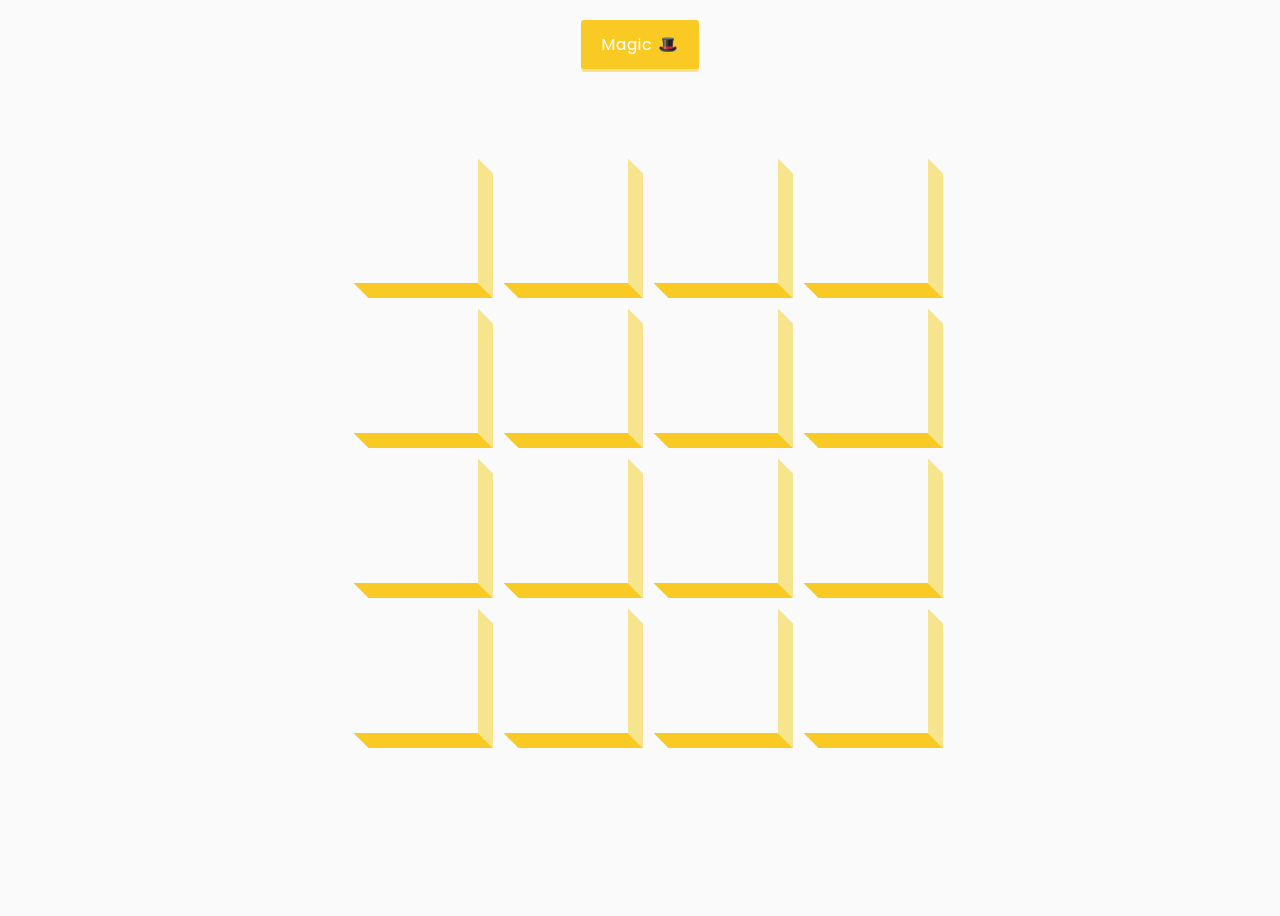
<file: 3d-background-boxes/index.html>
<!DOCTYPE html>
<html lang="en">
  <head>
    <meta charset="UTF-8" />
    <meta name="viewport" content="width=device-width, initial-scale=1.0" />
    <link
      rel="stylesheet"
      href="https://cdnjs.cloudflare.com/ajax/libs/font-awesome/5.14.0/css/all.min.css"
      integrity="sha512-1PKOgIY59xJ8Co8+NE6FZ+LOAZKjy+KY8iq0G4B3CyeY6wYHN3yt9PW0XpSriVlkMXe40PTKnXrLnZ9+fkDaog=="
      crossorigin="anonymous"
    />
    <link rel="stylesheet" href="style.css" />
    <title>3D Boxes Background</title>
  </head>
  <body>
    <button id="btn" class="magic">Magic 🎩</button>
    <div id="boxes" class="boxes big"></div>
    <script src="script.js"></script>
  </body>
</html>
</file>
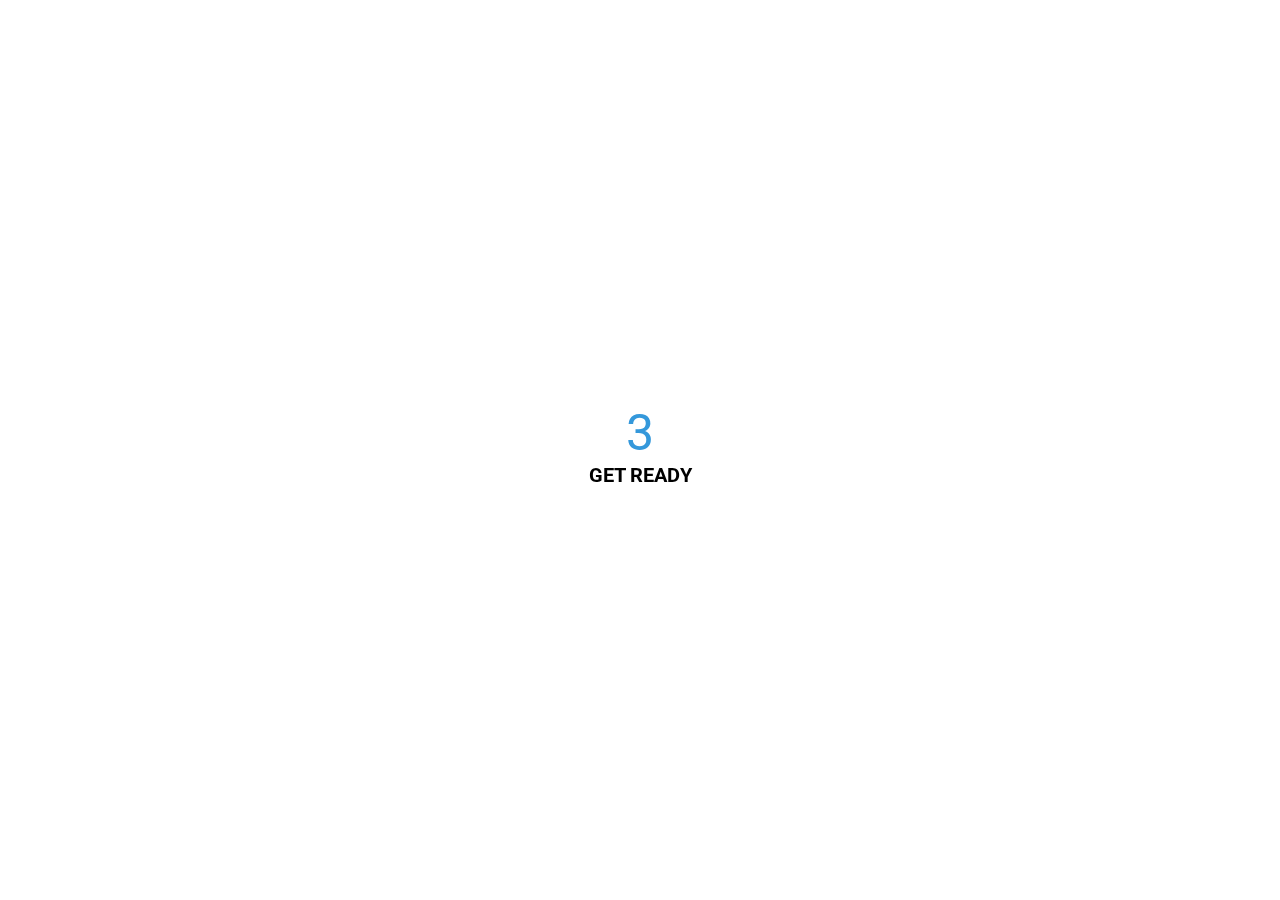
<file: animated-countdown/index.html>
<!DOCTYPE html>
<html lang="en">
  <head>
    <meta charset="UTF-8" />
    <meta name="viewport" content="width=device-width, initial-scale=1.0" />
    <link rel="stylesheet" href="style.css" />
    <title>Animated Countdown</title>
  </head>
  <body>
    <div class="counter">
      <div class="nums">
        <span class="in">3</span>
        <span>2</span>
        <span>1</span>
        <span>0</span>
      </div>
      <h4>Get Ready</h4>
    </div>

    <div class="final">
      <h1>GO</h1>
      <button id="replay">
        <span>Replay</span>
      </button>
    </div>
    <script src="script.js"></script>
  </body>
</html>
</file>
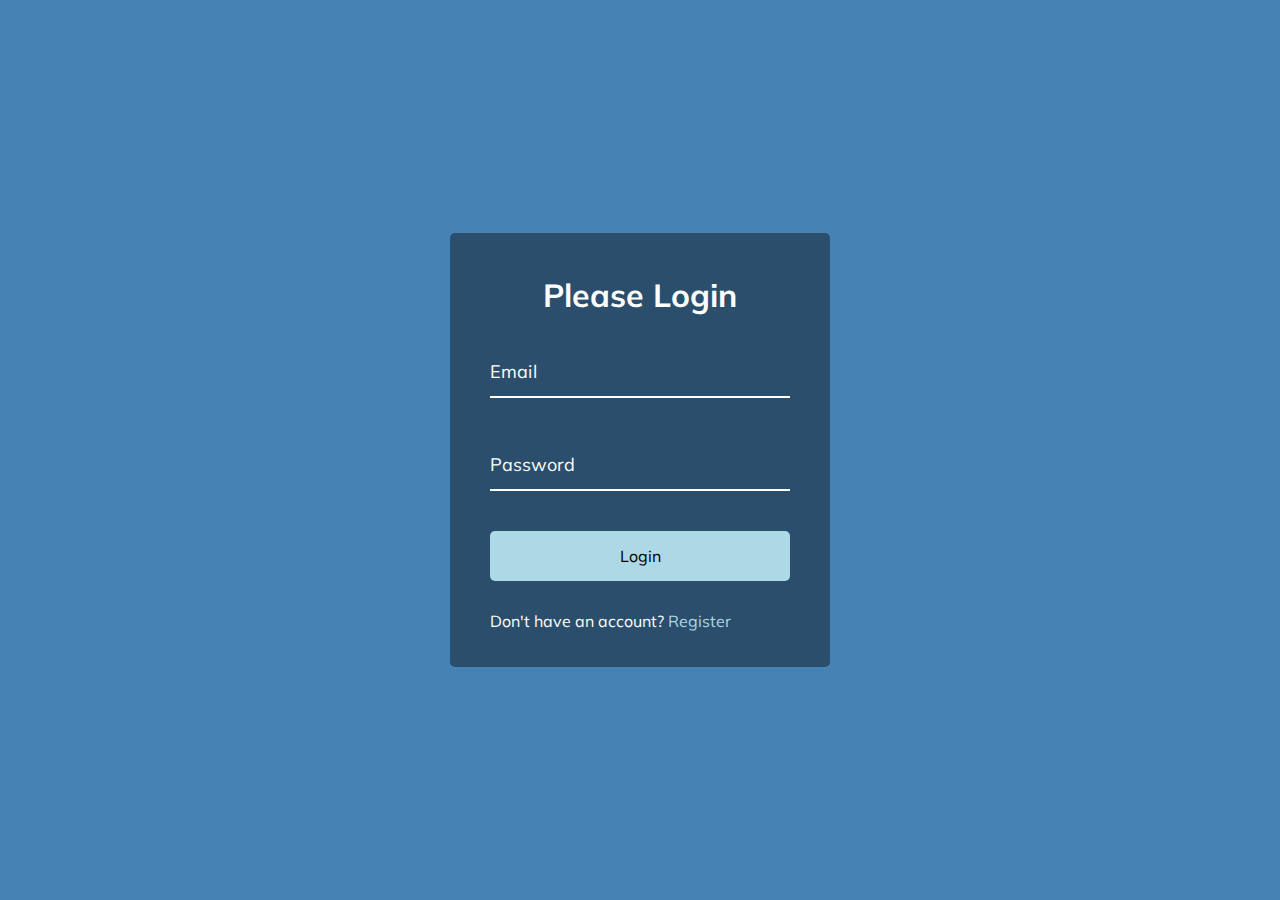
<file: animated-form/index.html>
<!DOCTYPE html>
<html lang="en">
  <head>
    <meta charset="UTF-8" />
    <meta name="viewport" content="width=device-width, initial-scale=1.0" />
    <link rel="stylesheet" href="style.css" />
    <title>Form Input Wave</title>
  </head>
  <body>
    <div class="container">
      <h1>Please Login</h1>
      <form>
        <div class="form-control">
          <input type="text" required>
          <label>Email</label>
          <!-- <label>
            <span style="transition-delay: 0ms">E</span>
              <span style="transition-delay: 50ms">m</span>
              <span style="transition-delay: 100ms">a</span>
              <span style="transition-delay: 150ms">i</span>
              <span style="transition-delay: 200ms">l</span>
        </label> -->
        </div>

        <div class="form-control">
          <input type="password" required>
          <label>Password</label>
        </div>

        <button class="btn">Login</button>

        <p class="text">Don't have an account? <a href="#">Register</a> </p>
      </form>
    </div>
    <script src="script.js"></script>
  </body>
</html>
</file>
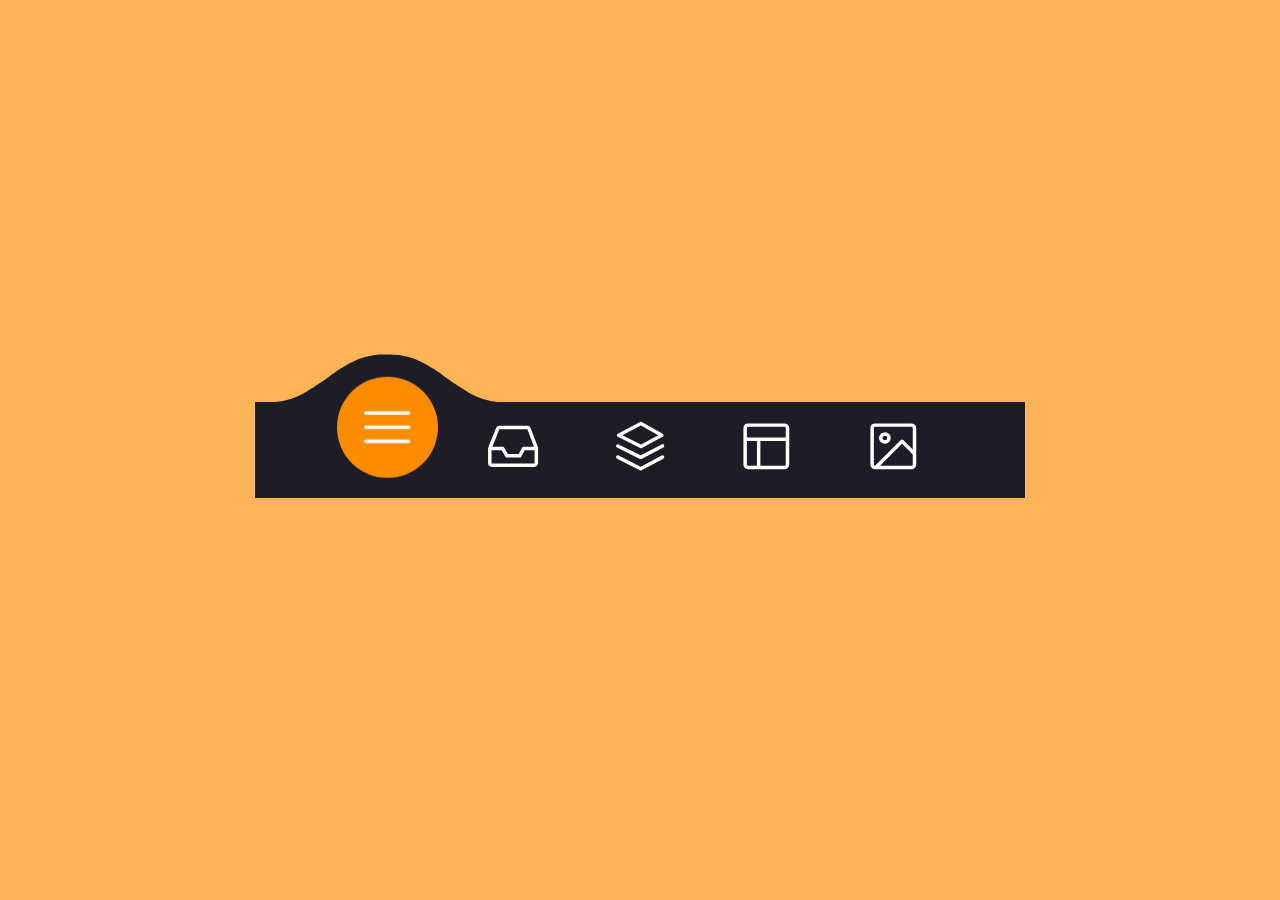
<file: animated-tab-bar/index.html>
<!DOCTYPE html>
<html lang="en">
  <head>
    <meta charset="UTF-8" />
    <meta name="viewport" content="width=device-width, initial-scale=1.0" />
    <link rel="stylesheet" href="style.css" />
    <title>Animated Tab Bar</title>
  </head>
  <body>
    <menu class="menu">
      <button class="menu__item active" style="--bgColorItem: #ff8c00">
        <svg class="icon" viewBox="0 0 24 24">
          <path d="M3.8,6.6h16.4" />
          <path d="M20.2,12.1H3.8" />
          <path d="M3.8,17.5h16.4" />
        </svg>
      </button>

      <button class="menu__item" style="--bgColorItem: #f54888">
        <svg class="icon" viewBox="0 0 24 24">
          <path
            d="M6.7,4.8h10.7c0.3,0,0.6,0.2,0.7,0.5l2.8,7.3c0,0.1,0,0.2,0,0.3v5.6c0,0.4-0.4,0.8-0.8,0.8H3.8
        C3.4,19.3,3,19,3,18.5v-5.6c0-0.1,0-0.2,0.1-0.3L6,5.3C6.1,5,6.4,4.8,6.7,4.8z"
          />
          <path d="M3.4,12.9H8l1.6,2.8h4.9l1.5-2.8h4.6" />
        </svg>
      </button>

      <button class="menu__item" style="--bgColorItem: #4343f5">
        <svg class="icon" viewBox="0 0 24 24">
          <path d="M3.4,11.9l8.8,4.4l8.4-4.4" />
          <path d="M3.4,16.2l8.8,4.5l8.4-4.5" />
          <path d="M3.7,7.8l8.6-4.5l8,4.5l-8,4.3L3.7,7.8z" />
        </svg>
      </button>

      <button class="menu__item" style="--bgColorItem: #e0b115">
        <svg class="icon" viewBox="0 0 24 24">
          <path
            d="M5.1,3.9h13.9c0.6,0,1.2,0.5,1.2,1.2v13.9c0,0.6-0.5,1.2-1.2,1.2H5.1c-0.6,0-1.2-0.5-1.2-1.2V5.1
          C3.9,4.4,4.4,3.9,5.1,3.9z"
          />
          <path d="M4.2,9.3h15.6" />
          <path d="M9.1,9.5v10.3" />
        </svg>
      </button>

      <button class="menu__item" style="--bgColorItem: #65ddb7">
        <svg class="icon" viewBox="0 0 24 24">
          <path
            d="M5.1,3.9h13.9c0.6,0,1.2,0.5,1.2,1.2v13.9c0,0.6-0.5,1.2-1.2,1.2H5.1c-0.6,0-1.2-0.5-1.2-1.2V5.1
          C3.9,4.4,4.4,3.9,5.1,3.9z"
          />
          <path d="M5.5,20l9.9-9.9l4.7,4.7" />
          <path
            d="M10.4,8.8c0,0.9-0.7,1.6-1.6,1.6c-0.9,0-1.6-0.7-1.6-1.6C7.3,8,8,7.3,8.9,7.3C9.7,7.3,10.4,8,10.4,8.8z"
          />
        </svg>
      </button>

      <div class="menu__border"></div>
    </menu>

    <div class="svg-container">
      <svg viewBox="0 0 202.9 45.5">
        <clipPath
          id="menu"
          clipPathUnits="objectBoundingBox"
          transform="scale(0.0049285362247413 0.021978021978022)"
        >
          <path
            d="M6.7,45.5c5.7,0.1,14.1-0.4,23.3-4c5.7-2.3,9.9-5,18.1-10.5c10.7-7.1,11.8-9.2,20.6-14.3c5-2.9,9.2-5.2,15.2-7
          c7.1-2.1,13.3-2.3,17.6-2.1c4.2-0.2,10.5,0.1,17.6,2.1c6.1,1.8,10.2,4.1,15.2,7c8.8,5,9.9,7.1,20.6,14.3c8.3,5.5,12.4,8.2,18.1,10.5
          c9.2,3.6,17.6,4.2,23.3,4H6.7z"
          />
        </clipPath>
      </svg>
    </div>

    <script src="script.js"></script>
  </body>
</html>
</file>
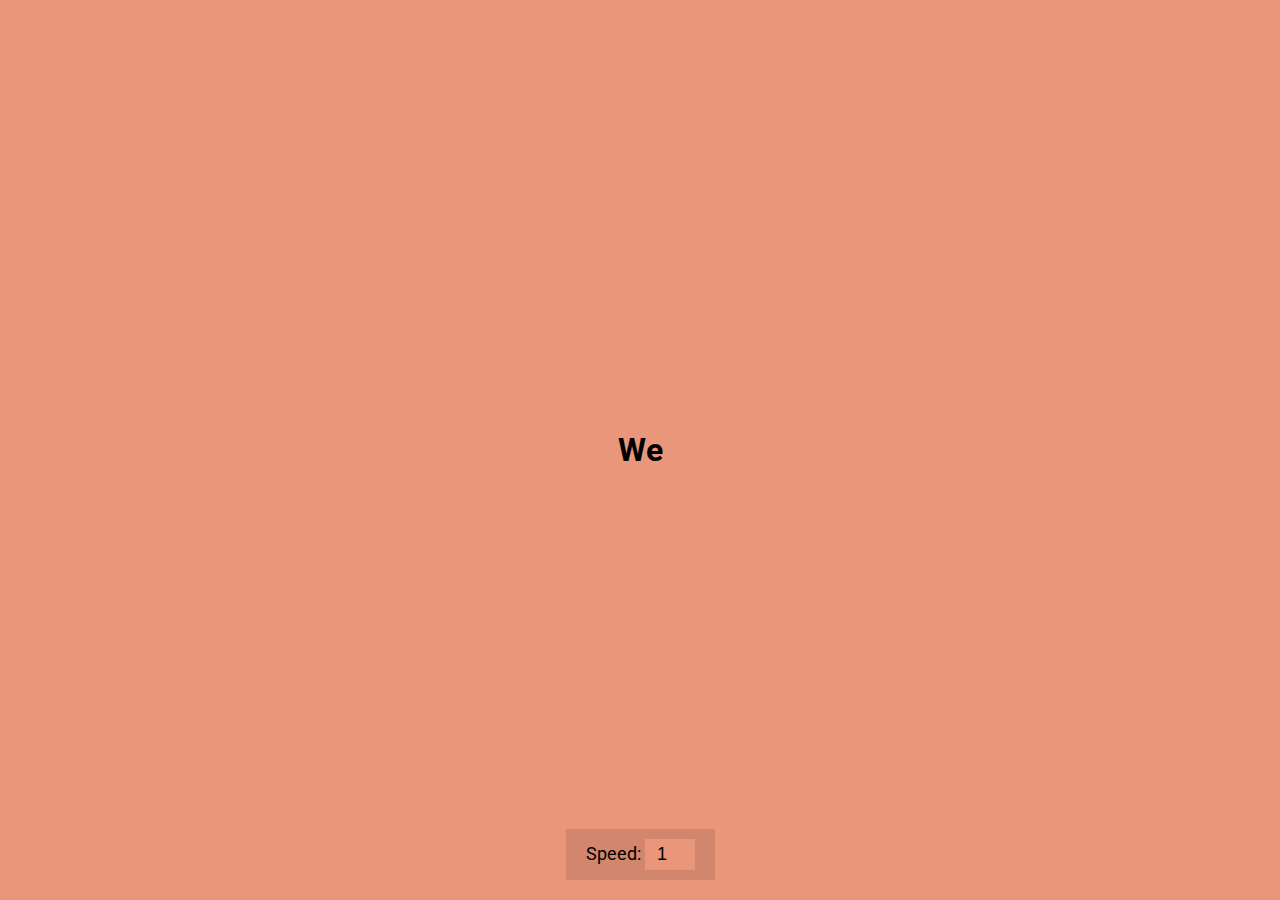
<file: auto-text-effect/index.html>
<!DOCTYPE html>
<html lang="en">
  <head>
    <meta charset="UTF-8" />
    <meta name="viewport" content="width=device-width, initial-scale=1.0" />
    <link rel="stylesheet" href="style.css" />
    <title>Auto Text Effect</title>
  </head>
  <body>
    <h1 id="text">Starting...</h1>

    <div>
      <label for="speed">Speed:</label>
      <input
        type="number"
        name="speed"
        id="speed"
        value="1"
        min="1"
        max="10"
        step="1"
      />
    </div>

    <script src="script.js"></script>
  </body>
</html>
</file>
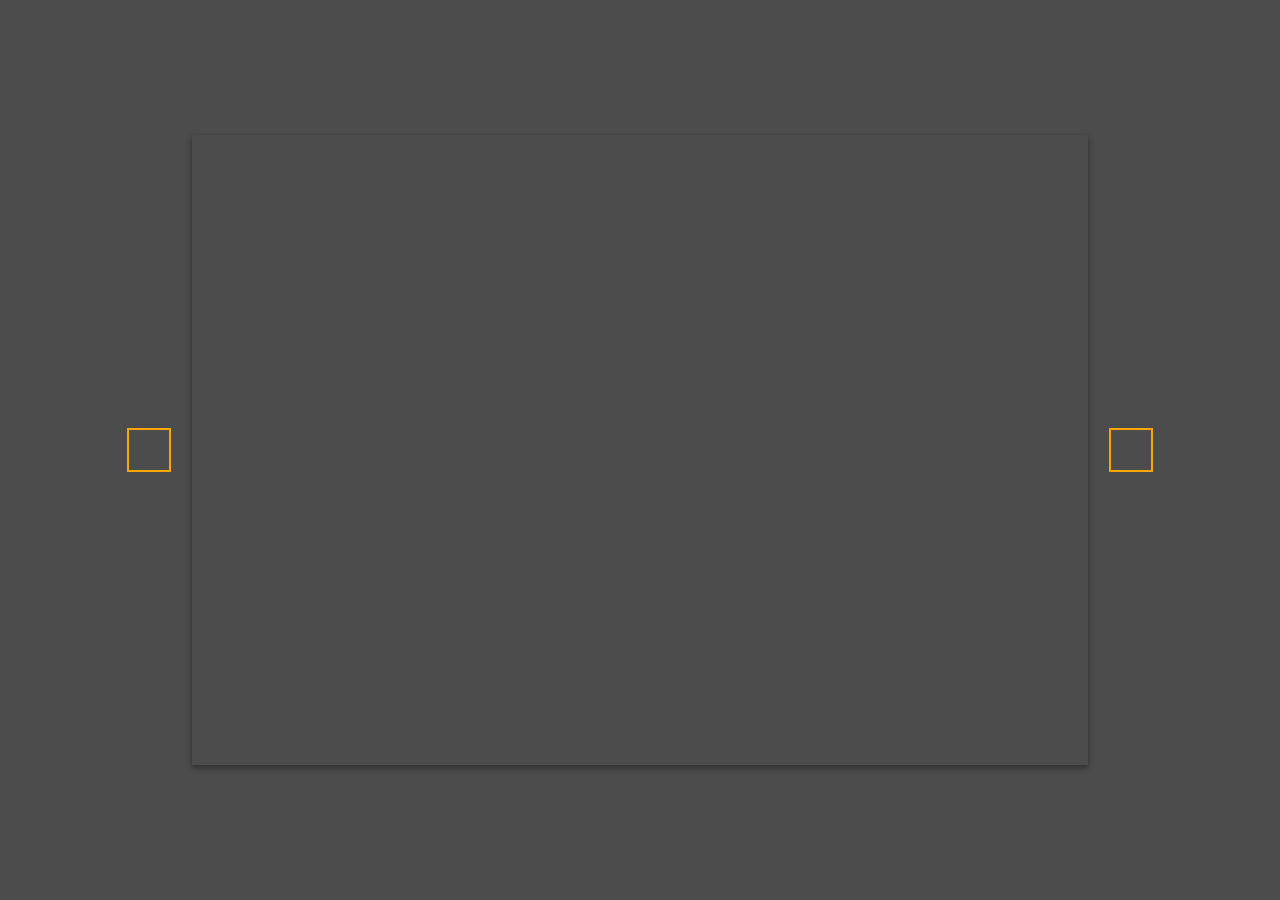
<file: background-slider/index.html>
<!DOCTYPE html>
<html lang="en">
  <head>
    <meta charset="UTF-8" />
    <meta name="viewport" content="width=device-width, initial-scale=1.0" />
    <link
      rel="stylesheet"
      href="https://cdnjs.cloudflare.com/ajax/libs/font-awesome/5.14.0/css/all.min.css"
      integrity="sha512-1PKOgIY59xJ8Co8+NE6FZ+LOAZKjy+KY8iq0G4B3CyeY6wYHN3yt9PW0XpSriVlkMXe40PTKnXrLnZ9+fkDaog=="
      crossorigin="anonymous"
    />
    <link rel="stylesheet" href="style.css" />
    <title>Background Slider</title>
  </head>
  <body>
    <div class="slider-container">
      <div
        class="slide active"
        style="
          background-image: url('https://images.unsplash.com/photo-1549880338-65ddcdfd017b?ixlib=rb-1.2.1&ixid=eyJhcHBfaWQiOjEyMDd9&auto=format&fit=crop&w=2100&q=80');
        "
      ></div>
      <div
        class="slide"
        style="
          background-image: url('https://images.unsplash.com/photo-1511593358241-7eea1f3c84e5?ixlib=rb-1.2.1&ixid=eyJhcHBfaWQiOjEyMDd9&auto=format&fit=crop&w=1934&q=80');
        "
      ></div>

      <div
        class="slide"
        style="
          background-image: url('https://images.unsplash.com/photo-1495467033336-2effd8753d51?ixlib=rb-1.2.1&ixid=eyJhcHBfaWQiOjEyMDd9&auto=format&fit=crop&w=2100&q=80');
        "
      ></div>

      <div
        class="slide"
        style="
          background-image: url('https://images.unsplash.com/photo-1522735338363-cc7313be0ae0?ixlib=rb-1.2.1&ixid=eyJhcHBfaWQiOjEyMDd9&auto=format&fit=crop&w=2689&q=80');
        "
      ></div>

      <div
        class="slide"
        style="
          background-image: url('https://images.unsplash.com/photo-1559087867-ce4c91325525?ixlib=rb-1.2.1&ixid=eyJhcHBfaWQiOjEyMDd9&auto=format&fit=crop&w=2100&q=80');
        "
      ></div>

      <button class="arrow left-arrow" id="left">
        <i class="fas fa-arrow-left"></i>
      </button>

      <button class="arrow right-arrow" id="right">
        <i class="fas fa-arrow-right"></i>
      </button>
    </div>
    <script src="script.js"></script>
  </body>
</html>
</file>
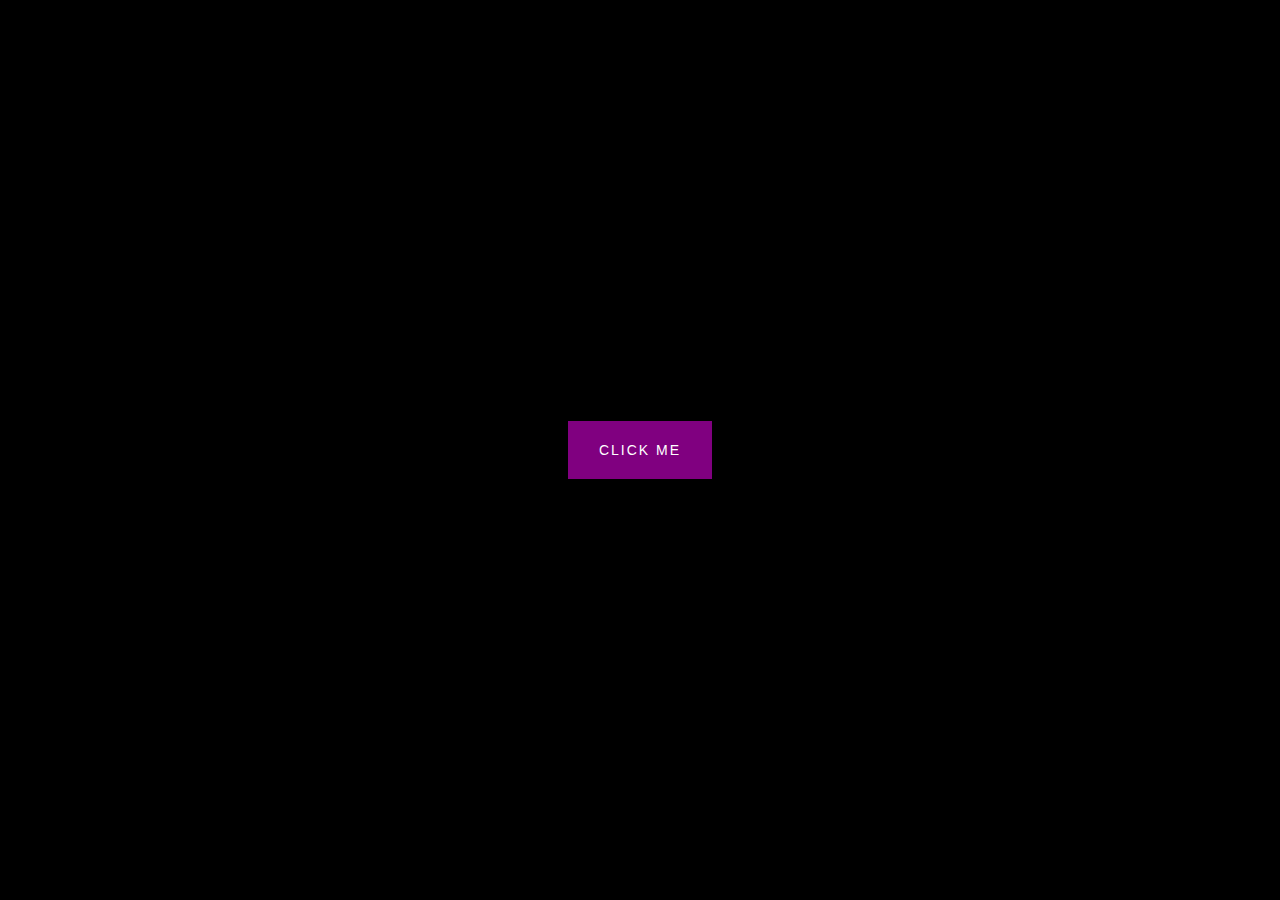
<file: button-ripple-effect/index.html>
<!DOCTYPE html>
<html lang="en">
  <head>
    <meta charset="UTF-8" />
    <meta name="viewport" content="width=device-width, initial-scale=1.0" />
    <link rel="stylesheet" href="style.css" />
    <title>Button Ripple Effect</title>
  </head>
  <body>
    <button class="ripple">Click Me</button>
    <script src="script.js"></script>
  </body>
</html>
</file>
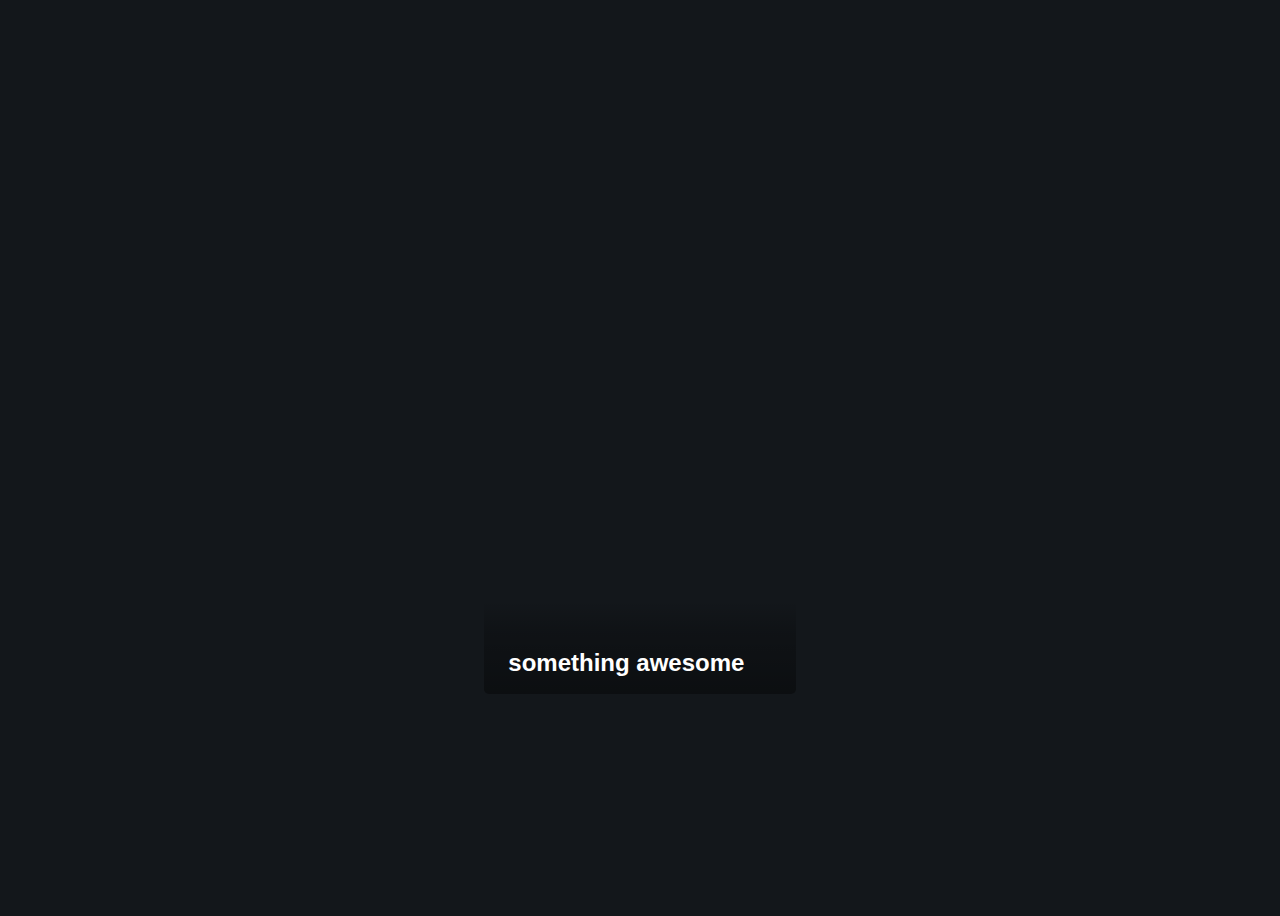
<file: css-card-mobile/index.html>
<!DOCTYPE html>
<html lang="en">
  <head>
    <meta charset="UTF-8" />
    <meta http-equiv="X-UA-Compatible" content="IE=edge" />
    <meta name="viewport" content="width=device-width, initial-scale=1.0" />
    <link rel="stylesheet" href="style.css" />
    <title>css card with hover animation and mobile fallback</title>
  </head>
  <body>
    <div class="card">
      <div class="card-content">
        <h2 class="card-title">something awesome</h2>
        <p class="card-body">
          Lorem ipsum dolor sit amet, consectetur adipisicing elit. Asperiores
          debitis earum voluptas excepturi quisquam fugiat velit unde rerum.
          Saepe, eius.
        </p>
        <a href="#" class="button">Learn More</a>
      </div>
    </div>
    <!-- <script src="script.js"></script> -->
  </body>
</html>
</file>
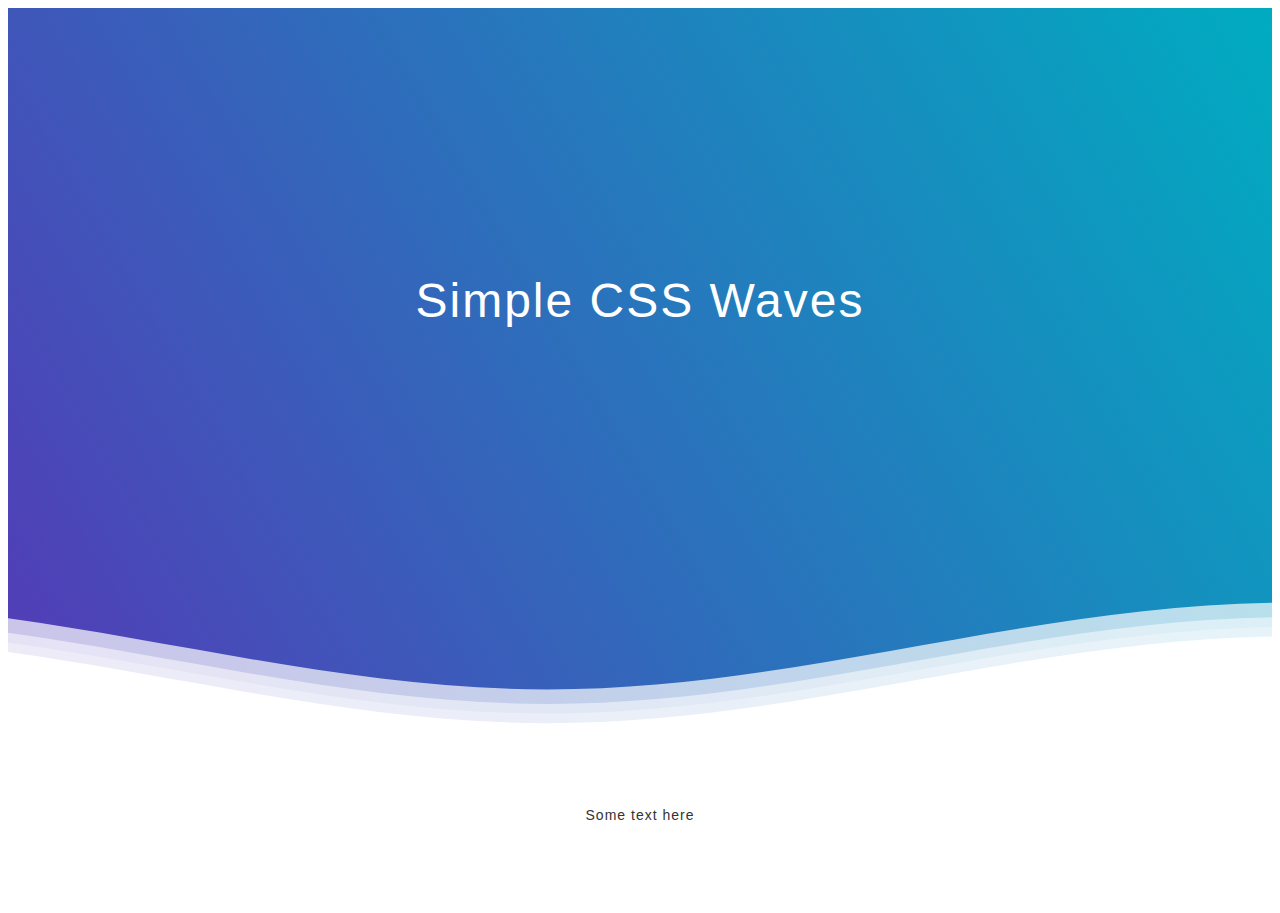
<file: css-waves/index.html>
<!DOCTYPE html>
<html lang="en">
  <head>
    <meta charset="UTF-8" />
    <meta http-equiv="X-UA-Compatible" content="IE=edge" />
    <meta name="viewport" content="width=device-width, initial-scale=1.0" />
    <link rel="stylesheet" href="style.css" />
    <title>CSS Waves</title>
  </head>
  <body>
    <div class="header">
      <div class="inner-header flex">
        <h1>Simple CSS Waves</h1>
      </div>

      <!--Waves Container-->
      <div>
        <svg
          class="waves"
          xmlns="http://www.w3.org/2000/svg"
          xmlns:xlink="http://www.w3.org/1999/xlink"
          viewBox="0 24 150 28"
          preserveAspectRatio="none"
          shape-rendering="auto"
        >
          <defs>
            <path
              id="gentle-wave"
              d="M-160 44c30 0 58-18 88-18s 58 18 88 18 58-18 88-18 58 18 88 18 v44h-352z"
            />
          </defs>
          <g class="parallax">
            <use
              xlink:href="#gentle-wave"
              x="48"
              y="0"
              fill="rgba(255,255,255,0.7"
            />
            <use
              xlink:href="#gentle-wave"
              x="48"
              y="3"
              fill="rgba(255,255,255,0.5)"
            />
            <use
              xlink:href="#gentle-wave"
              x="48"
              y="5"
              fill="rgba(255,255,255,0.3)"
            />
            <use xlink:href="#gentle-wave" x="48" y="7" fill="#fff" />
          </g>
        </svg>
      </div>
      <!--Waves end-->
    </div>
    <!--Header ends-->

    <!--Content starts-->
    <div class="content flex">
      <p>Some text here</p>
    </div>
    <!--Content ends-->
  </body>
</html>
</file>
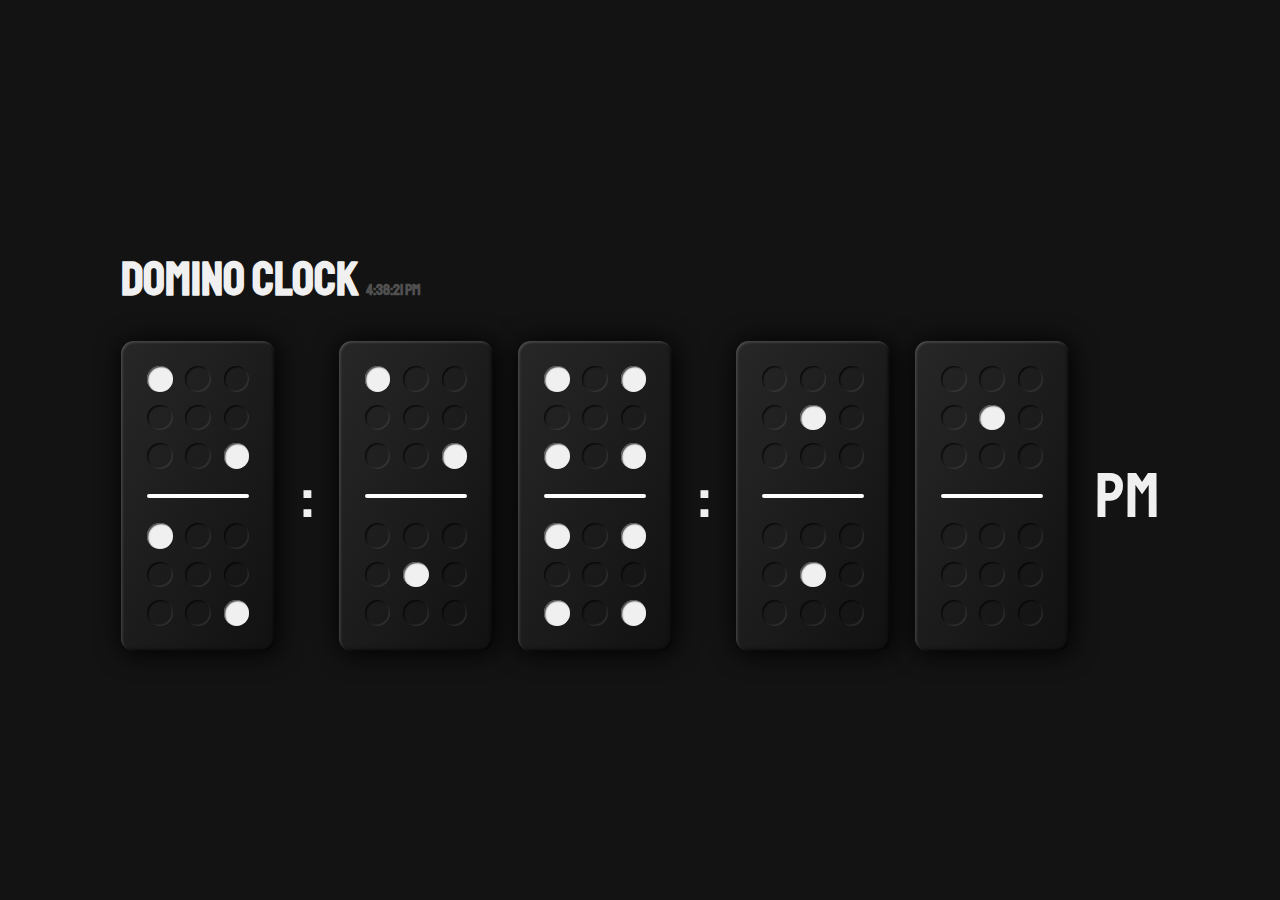
<file: domino-clock/index.html>
<!DOCTYPE html>
<html lang="en">
  <head>
    <meta charset="UTF-8" />
    <meta http-equiv="X-UA-Compatible" content="IE=edge" />
    <meta name="viewport" content="width=device-width, initial-scale=1.0" />
    <link rel="stylesheet" href="style.css" />
    <title>Document</title>
  </head>
  <body>
    <h1>Domino Clock <span class="time">0:00:00 PM</span></h1>
    <div class="dominos-container">
      <div class="domino">
        <div class="part part-top">
          <span></span>
          <span></span>
          <span></span>
          <span></span>
          <span></span>
          <span></span>
          <span></span>
          <span></span>
          <span></span>
        </div>
        <div class="part part-bottom">
          <span></span>
          <span></span>
          <span></span>
          <span></span>
          <span></span>
          <span></span>
          <span></span>
          <span></span>
          <span></span>
        </div>
      </div>
      <div class="colon">:</div>
      <div class="domino">
        <div class="part part-top">
          <span></span>
          <span></span>
          <span></span>
          <span></span>
          <span></span>
          <span></span>
          <span></span>
          <span></span>
          <span></span>
        </div>
        <div class="part part-bottom">
          <span></span>
          <span></span>
          <span></span>
          <span></span>
          <span></span>
          <span></span>
          <span></span>
          <span></span>
          <span></span>
        </div>
      </div>

      <div class="domino">
        <div class="part part-top">
          <span></span>
          <span></span>
          <span></span>
          <span></span>
          <span></span>
          <span></span>
          <span></span>
          <span></span>
          <span></span>
        </div>
        <div class="part part-bottom">
          <span></span>
          <span></span>
          <span></span>
          <span></span>
          <span></span>
          <span></span>
          <span></span>
          <span></span>
          <span></span>
        </div>
      </div>
      <div class="colon">:</div>
      <div class="domino">
        <div class="part part-top">
          <span></span>
          <span></span>
          <span></span>
          <span></span>
          <span></span>
          <span></span>
          <span></span>
          <span></span>
          <span></span>
        </div>
        <div class="part part-bottom">
          <span></span>
          <span></span>
          <span></span>
          <span></span>
          <span></span>
          <span></span>
          <span></span>
          <span></span>
          <span></span>
        </div>
      </div>

      <div class="domino">
        <div class="part part-top">
          <span></span>
          <span></span>
          <span></span>
          <span></span>
          <span></span>
          <span></span>
          <span></span>
          <span></span>
          <span></span>
        </div>
        <div class="part part-bottom">
          <span></span>
          <span></span>
          <span></span>
          <span></span>
          <span></span>
          <span></span>
          <span></span>
          <span></span>
          <span></span>
        </div>
      </div>
      <div class="ampm">AM</div>
    </div>
    <script src="script.js"></script>
  </body>
</html>
</file>
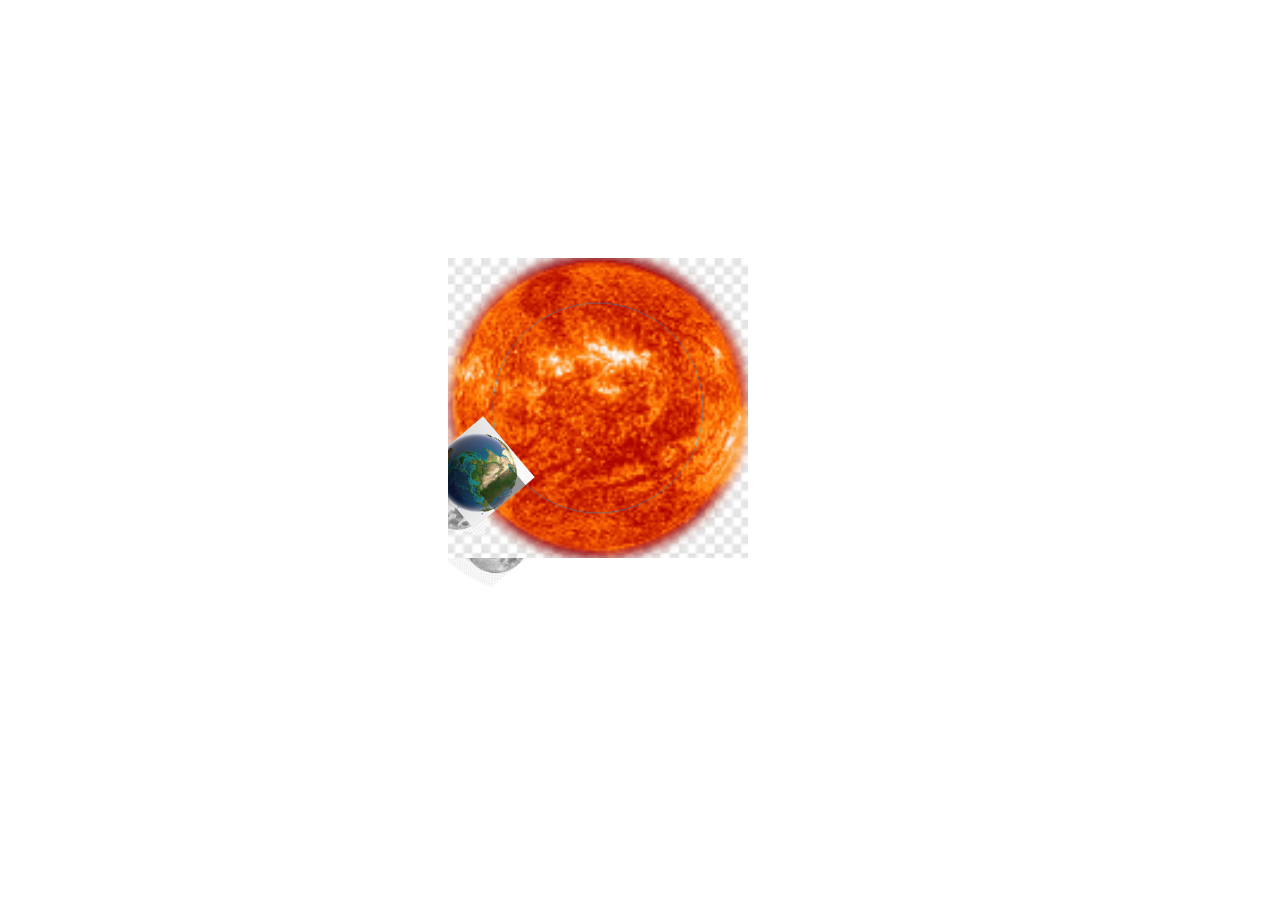
<file: doodle/index.html>
<!DOCTYPE html>
<html lang="en">
  <head>
    <meta charset="UTF-8" />
    <meta http-equiv="X-UA-Compatible" content="IE=edge" />
    <meta name="viewport" content="width=device-width, initial-scale=1.0" />
    <link rel="stylesheet" href="style.css" />
    <title>Document</title>
  </head>
  <body>
    <canvas id="canvas" width="400" height="400"></canvas>
    <!-- <div id="mouse-dotC">
      <div id="mouse-dot"></div>
    </div> -->

    <script src="script.js"></script>
  </body>
</html>
</file>
<file: 3d-background-boxes/style.css>
@import url("https://fonts.googleapis.com/css2?family=Roboto:wght@400;700&display=swap");
@import url("https://fonts.googleapis.com/css2?family=Poppins&display=swap");

* {
  box-sizing: border-box;
}

body {
  background-color: #fafafa;
  font-family: "Roboto", sans-serif;
  display: flex;
  flex-direction: column;
  align-items: center;
  justify-content: center;
  height: 100vh;
  overflow: hidden;
}

.magic {
  background-color: #f9ca24;
  color: #fff;
  font-family: "Poppins", sans-serif;
  border: 0;
  border-radius: 3px;
  font-size: 16px;
  padding: 12px 20px;
  cursor: pointer;
  position: fixed;
  top: 20px;
  letter-spacing: 1px;
  box-shadow: 0 3px rgba(249, 202, 36, 0.5);
  z-index: 100;
}

.magic:focus {
  outline: none;
}

.magic:active {
  box-shadow: none;
  transform: translateY(2px);
}

.boxes {
  display: flex;
  flex-wrap: wrap;
  justify-content: space-around;
  height: 500px;
  width: 500px;
  position: relative;
  transition: 0.4s ease;
}

.boxes.big {
  width: 600px;
  height: 600px;
}

.boxes.big .box {
  transform: rotateZ(360deg);
}

.box {
  background-image: url("https://media.giphy.com/media/EZqwsBSPlvSda/giphy.gif");
  background-repeat: no-repeat;
  background-size: 500px 500px;
  position: relative;
  height: 125px;
  width: 125px;
  transition: 0.4s ease;
}

.box::after {
  content: "";
  background-color: #f6e58d;
  position: absolute;
  top: 8px;
  right: -15px;
  height: 100%;
  width: 15px;
  transform: skewY(45deg);
}

.box::before {
  content: "";
  background-color: #f9ca24;
  position: absolute;
  bottom: -15px;
  left: 8px;
  height: 15px;
  width: 100%;
  transform: skewX(45deg);
}
</file>
<file: animated-countdown/style.css>
@import url("https://fonts.googleapis.com/css2?family=Roboto:wght@400;700&display=swap");

* {
  box-sizing: border-box;
}

body {
  font-family: "Roboto", sans-serif;
  margin: 0;
  height: 100vh;
  overflow: hidden;
}

h4 {
  font-size: 20px;
  margin: 5px;
  text-transform: uppercase;
}

.counter {
  position: fixed;
  top: 50%;
  left: 50%;
  transform: translate(-50%, -50%);
  text-align: center;
}

.counter.hide {
  transform: translate(-50%, -50%) scale(0);
  animation: hide 0.2s ease-out;
}

@keyframes hide {
  0% {
    transform: translate(-50%, -50%) scale(1);
  }

  100% {
    transform: translate(-50%, -50%) scale(0);
  }
}

.final {
  position: fixed;
  top: 50%;
  left: 50%;
  transform: translate(-50%, -50%) scale(0);
  text-align: center;
}

.final.show {
  transform: translate(-50%, -50%) scale(1);
  animation: show 0.2s ease-out;
}

@keyframes show {
  0% {
    transform: translate(-50%, -50%) scale(0);
  }

  30% {
    transform: translate(-50%, -50%) scale(1.4);
  }

  100% {
    transform: translate(-50%, -50%) scale(1);
  }
}

.nums {
  color: #3498db;
  font-size: 50px;
  position: relative;
  overflow: hidden;
  width: 250px;
  height: 50px;
}

.nums span {
  position: absolute;
  top: 50%;
  left: 50%;
  transform: translate(-50%, -50%) rotate(120deg);
  transform-origin: bottom center;
}

.nums span.in {
  transform: translate(-50%, -50%) rotate(0deg);
  animation: goIn 0.5s ease-in-out;
}

.nums span.out {
  animation: goOut 0.5s ease-in-out;
}

@keyframes goIn {
  0% {
    transform: translate(-50%, -50%) rotate(120deg);
  }

  30% {
    transform: translate(-50%, -50%) rotate(-20deg);
  }

  60% {
    transform: translate(-50%, -50%) rotate(10deg);
  }

  100% {
    transform: translate(-50%, -50%) rotate(0deg);
  }
}

@keyframes goOut {
  0% {
    transform: translate(-50%, -50%) rotate(0deg);
  }

  60% {
    transform: translate(-50%, -50%) rotate(20deg);
  }

  100% {
    transform: translate(-50%, -50%) rotate(-120deg);
  }
}

#replay {
  background-color: #3498db;
  border-radius: 3px;
  border: none;
  color: aliceblue;
  padding: 5px;
  text-align: center;
  display: inline-block;
  cursor: pointer;
  transition: all 0.3s;
}

#replay span {
  cursor: pointer;
  display: inline-block;
  position: relative;
  transition: 0.3s;
}

#replay span:after {
  content: "\00bb";
  position: absolute;
  opacity: 0;
  top: 0;
  right: -20px;
  transition: 0.5s;
}

#replay:hover span {
  padding-right: 25px;
}

#replay:hover span:after {
  opacity: 1;
  right: 0;
}
</file>
<file: animated-form/style.css>
@import url("https://fonts.googleapis.com/css?family=Muli&display=swap");

* {
  box-sizing: border-box;
}

body {
  background-color: steelblue;
  color: #fff;
  font-family: "Muli", sans-serif;
  display: flex;
  flex-direction: column;
  align-items: center;
  justify-content: center;
  height: 100vh;
  overflow: hidden;
  margin: 0;
}

.container {
  background-color: rgba(0, 0, 0, 0.4);
  padding: 20px 40px;
  border-radius: 5px;
}

.container h1 {
  text-align: center;
  margin-bottom: 30px;
}

.container a {
  text-decoration: none;
  color: lightblue;
}

.btn {
  cursor: pointer;
  display: inline-block;
  width: 100%;
  background: lightblue;
  padding: 15px;
  font-family: inherit;
  font-size: 16px;
  border: 0;
  border-radius: 5px;
}

.btn:focus {
  outline: 0;
}

.btn:active {
  transform: scale(0.98);
}

.text {
  margin-top: 30px;
}

.form-control {
  position: relative;
  margin: 20px 0 40px;
  width: 300px;
}

.form-control input {
  background-color: transparent;
  border: 0;
  border-bottom: 2px #fff solid;
  display: block;
  width: 100%;
  padding: 15px 0;
  font-size: 18px;
  color: #fff;
}

.form-control input:focus,
.form-control input:valid {
  outline: 0;
  border-bottom-color: lightblue;
}

.form-control label {
  position: absolute;
  top: 15px;
  left: 0;
  pointer-events: none;
}

.form-control label span {
  display: inline-block;
  font-size: 18px;
  min-width: 5px;
  transition: 0.3s cubic-bezier(0.68, -0.55, 0.265, 1.55);
}

.form-control input:focus + label span,
.form-control input:valid + label span {
  color: lightblue;
  transform: translateY(-30px);
}
</file>
<file: animated-tab-bar/style.css>
html {
  box-sizing: border-box;
  --bgColorMenu: #1d1d27;
  --duration: 0.7s;
}

html *,
html *::before,
html *::after {
  box-sizing: inherit;
}

body {
  margin: 0;
  display: flex;
  height: 100vh;
  overflow: hidden;
  align-items: center;
  justify-content: center;
  background-color: #ffb457;
  -webkit-tap-highlight-color: transparent;
  transition: background-color var(--duration);
}

.menu {
  margin: 0;
  display: flex;
  /* Works well with 100% width  */
  width: 32.05em;
  font-size: 1.5em;
  padding: 0 2.85em;
  position: relative;
  align-items: center;
  justify-content: center;
  background-color: var(--bgColorMenu);
}

.menu__item {
  all: unset;
  flex-grow: 1;
  z-index: 100;
  display: flex;
  cursor: pointer;
  position: relative;
  border-radius: 50%;
  align-items: center;
  will-change: transform;
  justify-content: center;
  padding: 0.55em 0 0.85em;
  transition: transform var(--timeOut, var(--duration));
}

.menu__item::before {
  content: "";
  z-index: -1;
  width: 4.2em;
  height: 4.2em;
  border-radius: 50%;
  position: absolute;
  transform: scale(0);
  transition: background-color var(--duration), transform var(--duration);
}

.menu__item.active {
  transform: translate3d(0, -0.8em, 0);
}

.menu__item.active::before {
  transform: scale(1);
  background-color: var(--bgColorItem);
}

.icon {
  width: 2.6em;
  height: 2.6em;
  stroke: white;
  fill: transparent;
  stroke-width: 1pt;
  stroke-miterlimit: 10;
  stroke-linecap: round;
  stroke-linejoin: round;
  stroke-dasharray: 400;
}

.menu__item.active .icon {
  animation: strok 1.5s reverse;
}

@keyframes strok {
  100% {
    stroke-dashoffset: 400;
  }
}

.menu__border {
  left: 0;
  bottom: 99%;
  width: 10.9em;
  height: 2.4em;
  position: absolute;
  clip-path: url(#menu);
  will-change: transform;
  background-color: var(--bgColorMenu);
  transition: transform var(--timeOut, var(--duration));
}

.svg-container {
  width: 0;
  height: 0;
}

@media screen and (max-width: 50em) {
  .menu {
    font-size: 0.8em;
  }
}
</file>
<file: auto-text-effect/style.css>
@import url("https://fonts.googleapis.com/css2?family=Roboto:wght@400;700&display=swap");

* {
  box-sizing: border-box;
}

body {
  background-color: darksalmon;
  font-family: "Roboto", sans-serif;
  display: flex;
  flex-direction: column;
  align-items: center;
  justify-content: center;
  height: 100vh;
  overflow: hidden;
  margin: 0;
}

div {
  position: absolute;
  bottom: 20px;
  background: rgba(0, 0, 0, 0.1);
  padding: 10px 20px;
  font-size: 18px;
}

input {
  width: 50px;
  padding: 5px;
  font-size: 18px;
  background-color: darksalmon;
  border: none;
  text-align: center;
}

input:focus {
  outline: none;
}
</file>
<file: background-slider/style.css>
@import url("https://fonts.googleapis.com/css2?family=Roboto:wght@400;700&display=swap");

* {
  box-sizing: border-box;
}

body {
  font-family: "Roboto", sans-serif;
  display: flex;
  flex-direction: column;
  align-items: center;
  justify-content: center;
  height: 100vh;
  overflow: hidden;
  margin: 0;
  background-position: center center;
  background-size: cover;
  transition: 0.4s;
}

body::before {
  content: "";
  position: absolute;
  top: 0;
  left: 0;
  width: 100%;
  height: 100vh;
  background-color: rgba(0, 0, 0, 0.7);
  z-index: -1;
}

.slider-container {
  box-shadow: 0 3px 6px rgba(0, 0, 0, 0.16), 0 3px 6px rgba(0, 0, 0, 0.23);
  height: 70vh;
  width: 70vw;
  position: relative;
  overflow: hidden;
}

.slide {
  opacity: 0;
  height: 100vh;
  width: 100vw;
  background-position: center center;
  background-size: cover;
  position: absolute;
  top: -15vh;
  left: -15vw;
  transition: 0.4s ease;
  z-index: 1;
}

.slide.active {
  opacity: 1;
}

.arrow {
  position: fixed;
  background-color: transparent;
  color: #fff;
  padding: 20px;
  font-size: 30px;
  border: 2px solid orange;
  top: 50%;
  transform: translateY(-50%);
  cursor: pointer;
}

.arrow:focus {
  outline: 0;
}

.left-arrow {
  left: calc(15vw - 65px);
}

.right-arrow {
  right: calc(15vw - 65px);
}
</file>
<file: button-ripple-effect/style.css>
@import url("https://fonts.googleapis.com/css2?family=Roboto:wght@400;700&display=swap");

* {
  box-sizing: border-box;
}

body {
  background-color: #000;
  font-family: "Roboto", sans-serif;
  display: flex;
  flex-direction: column;
  align-items: center;
  justify-content: center;
  height: 100vh;
  overflow: hidden;
  margin: 0;
}

button {
  background-color: purple;
  color: #fff;
  border: 1px purple solid;
  font-size: 14px;
  text-transform: uppercase;
  letter-spacing: 2px;
  padding: 20px 30px;
  overflow: hidden;
  margin: 10px 0;
  position: relative;
}

button:focus {
  outline: none;
}

button .circle {
  position: absolute;
  background-color: #fff;
  width: 100px;
  height: 100px;
  border-radius: 50%;
  transform: translate(-50%, -50%) scale(0);
  animation: scale 0.5s ease-out;
}

@keyframes scale {
  to {
    transform: translate(-50%, -50%) scale(3);
    opacity: 0;
  }
}
</file>
<file: css-card-mobile/style.css>
:root {
  --clr-neutral-900: hsl(207, 19%, 9%);
  --clr-neutral-100: hsl(0, 0%, 100%);
  --clr-accent-400: hsl(142, 90%, 61%);
}

*,
*::before,
*::after {
  box-sizing: border-box;
}

body {
  display: grid;
  min-height: 100vh;
  place-items: center;
  line-height: 1.6;
  background: var(--clr-neutral-900);
  font-family: sans-serif;
}

.card {
  color: var(--clr-neutral-100);
  background-image: url("https://mywowo.net/media/images/cache/dubai_img_worlds_of_adventure_01_presentazione_jpg_1200_630_cover_85.jpg");
  max-width: 35ch;
  background-size: cover;
  padding: 10rem 0 0 0;
  overflow: hidden;
  border-radius: 0.3em;

  transition: transform 500ms ease;
}

.card:hover {
  transform: scale(1.05);
}

.card-content {
  --padding: 1.5rem;
  padding: var(--padding);
  background: linear-gradient(
    hsl(0 0% 0% / 0),
    hsl(0 0% 0% / 0.2) 10%,
    hsl(0 0% 0% / 1)
  );
  /* background: hsl(0 0% 100% / 1); */
}

.card:hover .card-content {
  transform: translateY(0);
}

.card-title {
  position: relative;
}

.card-title:after {
  content: "";
  position: absolute;
  height: 4px;
  width: 100%;
  /* width: calc(100% + var(--pading)); */
  left: calc(var(--padding) * -1);
  bottom: 0;
  background: var(--clr-accent-400);

  transform: scaleX(0);
  transform-origin: left;
  transition: transform 500ms ease;
}

.card:hover .card-title:after {
  transform: scaleX(1);
}

.button {
  cursor: pointer;
  display: inline-block;
  text-decoration: none;
  color: var(--clr-neutral-900);
  background-color: var(--clr-accent-400);
  padding: 0.5em 1.25em;
  border-radius: 0.3em;
}

.button:hover,
.button:focus {
  background-color: var(--clr-neutral-100);
}

@media (hover) {
  .card-content {
    transform: translateY(70%);
    transition: transform 500ms ease;
  }
}

@media (prefers-reduced-motion: redude) {
  *,
  *::before,
  *::after {
    animation-duration: 0.01ms !important;
    animation-iteration-count: 1 !important;
    transition-duration: 0.01ms !important;
    scroll-behavior: auto !important;
    transition-delay: 0ms !important;
  }
}
</file>
<file: css-waves/style.css>
HTML CSSResult Skip Results Iframe
@import url(//fonts.googleapis.com/css?family=Lato:300:400);

body {
  margin:0;
}

h1 {
  font-family: 'Lato', sans-serif;
  font-weight:300;
  letter-spacing: 2px;
  font-size:48px;
}
p {
  font-family: 'Lato', sans-serif;
  letter-spacing: 1px;
  font-size:14px;
  color: #333333;
}

.header {
  position:relative;
  text-align:center;
  background: linear-gradient(60deg, rgba(84,58,183,1) 0%, rgba(0,172,193,1) 100%);
  color:white;
}
.logo {
  width:50px;
  fill:white;
  padding-right:15px;
  display:inline-block;
  vertical-align: middle;
}

.inner-header {
  height:65vh;
  width:100%;
  margin: 0;
  padding: 0;
}

.flex { /*Flexbox for containers*/
  display: flex;
  justify-content: center;
  align-items: center;
  text-align: center;
}

.waves {
  position:relative;
  width: 100%;
  height:15vh;
  margin-bottom:-7px; /*Fix for safari gap*/
  min-height:100px;
  max-height:150px;
}

.content {
  position:relative;
  height:20vh;
  text-align:center;
  background-color: white;
}

/* Animation */

.parallax > use {
  animation: move-forever 25s cubic-bezier(.55,.5,.45,.5)     infinite;
}
.parallax > use:nth-child(1) {
  animation-delay: -2s;
  animation-duration: 7s;
}
.parallax > use:nth-child(2) {
  animation-delay: -3s;
  animation-duration: 10s;
}
.parallax > use:nth-child(3) {
  animation-delay: -4s;
  animation-duration: 13s;
}
.parallax > use:nth-child(4) {
  animation-delay: -5s;
  animation-duration: 20s;
}
@keyframes move-forever {
  0% {
   transform: translate3d(-90px,0,0);
  }
  100% { 
    transform: translate3d(85px,0,0);
  }
}
/*Shrinking for mobile*/
@media (max-width: 768px) {
  .waves {
    height:40px;
    min-height:40px;
  }
  .content {
    height:30vh;
  }
  h1 {
    font-size:24px;
  }
}



Resources1× 0.5× 0.25×Rerun
</file>
<file: domino-clock/style.css>
@import url("https://fonts.googleapis.com/css2?family=Staatliches&display=swap");

* {
  margin: 0;
  padding: 0;
  box-sizing: border-box;
}
body {
  min-height: 100vh;
  display: grid;
  place-content: center;
  font-family: "Staatliches", cursive;
  gap: 2rem;

  background: rgb(19, 19, 19);
  color: rgba(240, 240, 240);
}
h1 {
  font-size: 3rem;
}
h1 > span {
  font-size: 1rem;
  color: rgb(80, 80, 80);
}
.dominos-container {
  display: flex;
  gap: 2em;
  align-items: center;
  font-size: 1vw;
}
.colon,
.ampm {
  font-size: 5em;
}
.domino {
  width: 12em;
  background: linear-gradient(
    to bottom right,
    rgb(39, 39, 39),
    rgb(17, 17, 17)
  );
  box-shadow: inset 0.1em 0.1em 0.2em rgba(255, 255, 255, 0.2),
    inset -0.1em -0.1em 0.2em rgba(0, 0, 0, 0.9),
    0.1em 0.1em 2em rgba(0, 0, 0, 1);
  display: grid;
  border-radius: 1em;
  gap: 2em;
  padding: 2em;
}
.domino::before {
  content: "";
  height: 0.25em;
  background: white;
  grid-row: 2;
  border-radius: 0.25em;
}
.domino .part {
  display: grid;
  grid-template-columns: repeat(3, 1fr);
  gap: 1em;
}

.part span {
  aspect-ratio: 1/1;
  width: 100%;
  border-radius: 50%;
  box-shadow: inset 0.1em 0.1em 0.1em rgba(0, 0, 0, 0.7),
    inset -0.1em -0.1em 0.1em rgba(255, 255, 255, 0.1);
  background-image: linear-gradient(transparent 50%, rgba(240, 240, 240) 50%);
  background-size: 100% 220%;
  background-position: 0 0%;
  transition: background-position 0.25s ease;
}

.part span.active {
  background-position: 0 -90%;
}
</file>
<file: doodle/style.css>
/* body {
  background: #ccc;
}

#mouse-dotC {
  position: relative;
  width: 66px;
  height: 66px;
  margin: -40px 0px 0px -40px;
  pointer-events: none !important;
}

#mouse-dot {
  position: absolute;
  top: calc(50% - 6px);
  left: calc(50% - 6px);
  width: 12px;
  height: 12px;
  border-radius: 50%;
  background-color: #000;
  z-index: 2;
}

a {
  color: #fff;
}
a:hover {
  background: green;
} */
body {
  background-image: url(https://torange.biz/photo/44/HD/night-new-photos-stars-sky-44713.jpg);
  display: flex;
  justify-content: center;
  align-items: center;
  height: 100vh;
  width: 100vw;
  position: absolute;
  z-index: 0;
}
canvas {
  display: flex;
  justify-content: center;
  align-items: center;

  z-index: 1;
}
</file>
